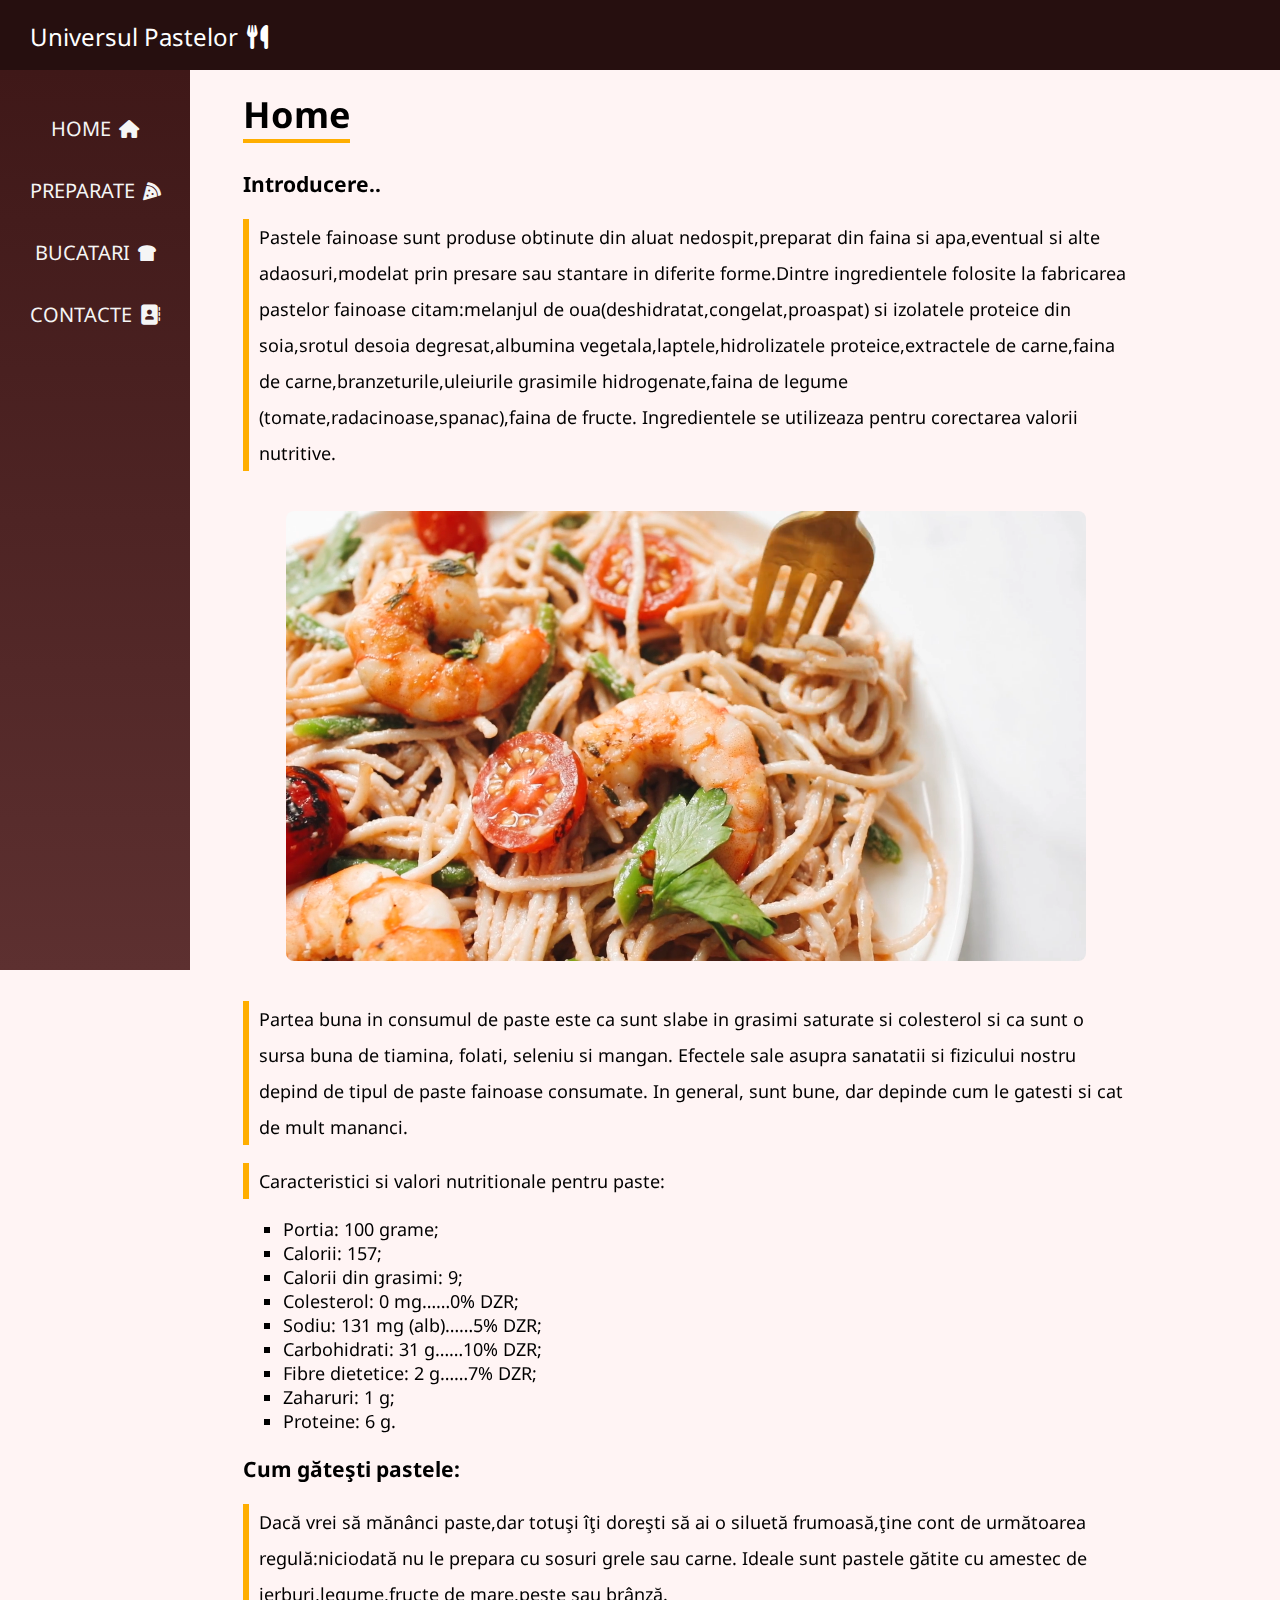
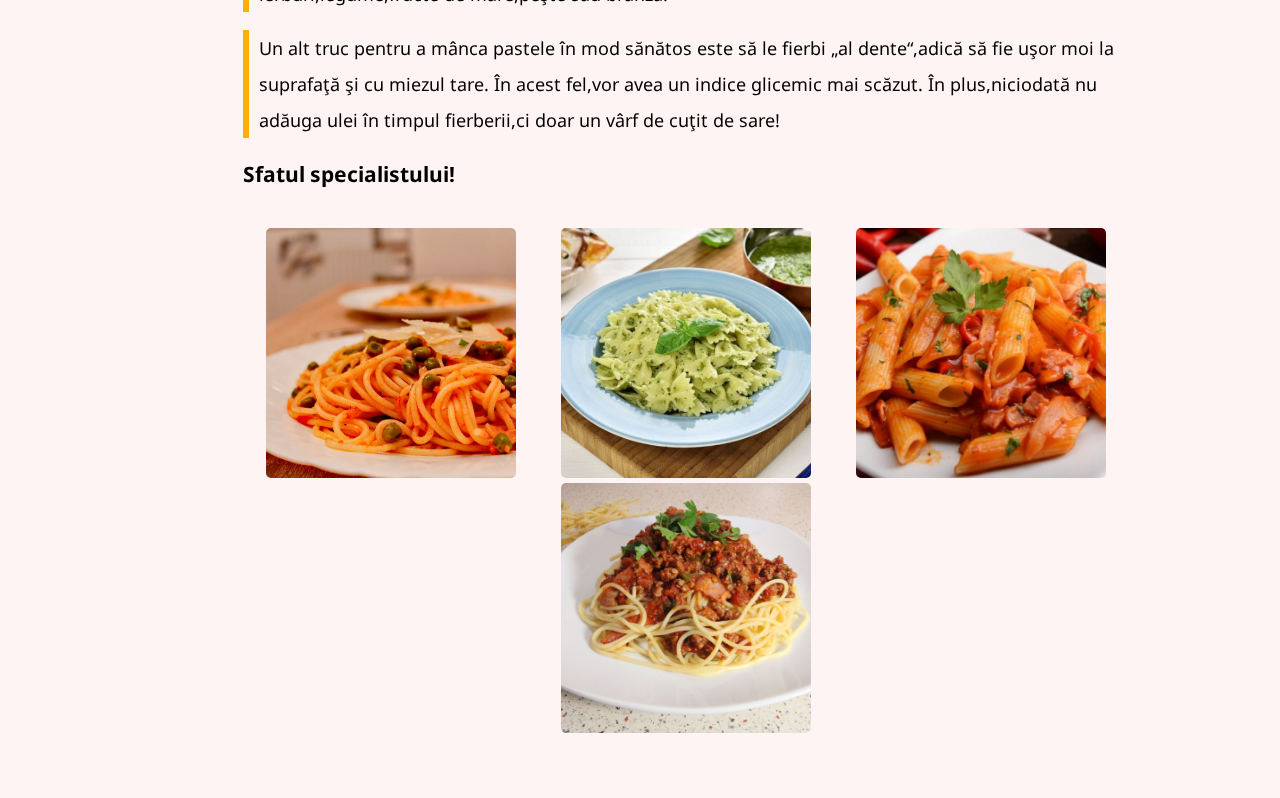
<file: index.html>
<!DOCTYPE html>
<html>
<head>
           <meta charset="UTF-8" />
           
           <link rel="stylesheet"  type="text/css" href="css/style.css" />
           

           <meta name="viewport" content="width=device-width, initial-scale=1.0" />

           <link rel='stylesheet' href='https://cdnjs.cloudflare.com/ajax/libs/font-awesome/4.7.0/css/font-awesome.min.css' /> 

           <link rel="stylesheet" href="https://cdnjs.cloudflare.com/ajax/libs/font-awesome/6.0.0/css/all.min.css" integrity="sha512-9usAa10IRO0HhonpyAIVpjrylPvoDwiPUiKdWk5t3PyolY1cOd4DSE0Ga+ri4AuTroPR5aQvXU9xC6qOPnzFeg==" crossorigin="anonymous" referrerpolicy="no-referrer" />
           
           <link rel='stylesheet' href='https://cdnjs.cloudflare.com/ajax/libs/font-awesome/4.7.0/css/font-awesome.min.css' />        
           
           <link rel='stylesheet' href='https://cdnjs.cloudflare.com/ajax/libs/font-awesome/4.7.0/css/font-awesome.min.css' />     
           
         <link rel="stylesheet" href="https://use.fontawesome.com/releases/v5.5.0/css/all.css" integrity="sha384-B4dIYHKNBt8Bc12p+WXckhzcICo0wtJAoU8YZTY5qE0Id1GSseTk6S+L3BlXeVIU" crossorigin="anonymous" /> 
         
         <link rel="stylesheet" href="https://use.fontawesome.com/releases/v5.5.0/css/all.css" integrity="sha384-B4dIYHKNBt8Bc12p+WXckhzcICo0wtJAoU8YZTY5qE0Id1GSseTk6S+L3BlXeVIU" crossorigin="anonymous" />                       

           
      <title>Universul Pastelor</title>

  
</head>
<body>

<header>
  <a href="index.html">
    Universul Pastelor
    <i class='fa fa-cutlery logo'></i>
  </a>

  <i id="menu-btn" class="fas fa-bars" onclick="show()"></i>

 </header>

   <div class="page-container">


             <aside id="side-menu">
        
                   <a href="index.html">Home
                  <i class='fa-solid fa-house logo'></i>
                 </a>
      
                 <a href="pages/preparate.html">Preparate
                  <i class='fas fa-pizza-slice logo'></i>
                 </a>
                        
                 <a href="pages/bucatari.html">Bucatari
                   <i class='fas fa-bread-slice logo'></i>
                </a>
  
                 <a href="pages/contacte.html">Contacte
                  <i class='fa fa-address-book logo'></i>

                  <div class="animation start-home"></div>
                 </a>

              
              </aside>
         <main> 

       <h1 class="title">Home</h1>
       <h3>Introducere..</h3>
       <p>
        Pastele fainoase sunt produse obtinute din aluat nedospit,preparat din faina si apa,eventual si alte adaosuri,modelat prin presare sau stantare in diferite forme.Dintre ingredientele folosite la fabricarea pastelor fainoase citam:melanjul de oua(deshidratat,congelat,proaspat) si izolatele proteice din soia,srotul desoia degresat,albumina vegetala,laptele,hidrolizatele proteice,extractele de carne,faina de carne,branzeturile,uleiurile grasimile hidrogenate,faina de legume (tomate,radacinoase,spanac),faina de fructe. Ingredientele se utilizeaza pentru corectarea valorii nutritive.
       </p>
  <video class="intro-video" muted autoplay loop src="resources/Video satisfacator cu paste.mp4"></video>

  <p>
    Partea buna in consumul de paste este ca sunt slabe in grasimi saturate si colesterol si ca sunt o sursa buna de tiamina, folati, seleniu si mangan. Efectele sale asupra sanatatii si fizicului nostru depind de tipul de paste fainoase consumate. In general, sunt bune, dar depinde cum le gatesti si cat de mult mananci.
    <p>Caracteristici si valori nutritionale pentru paste:</p>
    <ul type="square">

    <li>Portia: 100 grame;</li>
    
    <li>Calorii: 157;</li>
    
    <li>Calorii din grasimi: 9;</li>

<li>Colesterol: 0 mg……0% DZR;</li>

<li>Sodiu: 131 mg (alb)……5% DZR;</li>

<li>Carbohidrati: 31 g……10% DZR;</li>

<li>Fibre dietetice: 2 g……7% DZR;</li>

<li>Zaharuri: 1 g;</li>

<li>Proteine: 6 g.</li>
</ul>
  
</p>

<p>
  <h3>Cum găteşti pastele:</h3>

<p>Dacă vrei să mănânci paste,dar totuşi îţi doreşti să ai o siluetă frumoasă,ţine cont de următoarea regulă:niciodată nu le prepara cu sosuri grele sau carne. Ideale sunt pastele gătite cu amestec de ierburi,legume,fructe de mare,peşte sau brânză.</p>

<p>Un alt truc pentru a mânca pastele în mod sănătos este să le fierbi „al dente“,adică să fie uşor moi la suprafaţă şi cu miezul tare. În acest fel,vor avea un indice glicemic mai scăzut. În plus,niciodată nu adăuga ulei în timpul fierberii,ci doar un vârf de cuţit de sare!</p>

<h3>Sfatul specialistului!</h3>
</p>
  <div class="gallery">
    <a target="_blank" href="images/paste.jpg">
      <img src="images/paste.jpg">
    </a>
    <a target="_blank" href="images/paste-cu-sos-verde.jpg">
      <img src="images/paste-cu-sos-verde.jpg">
      <a target="_blank" href="images/paste-cu-sos.jpg">
        <img src="images/paste-cu-sos.jpg">
        <a target="_blank" href="images/spaghete.jpg">
          <img src="images/spaghete.jpg">

  </div>
  
</main>

</div>




<script src="js/main.js"></script>

</body>
</html>
</file>
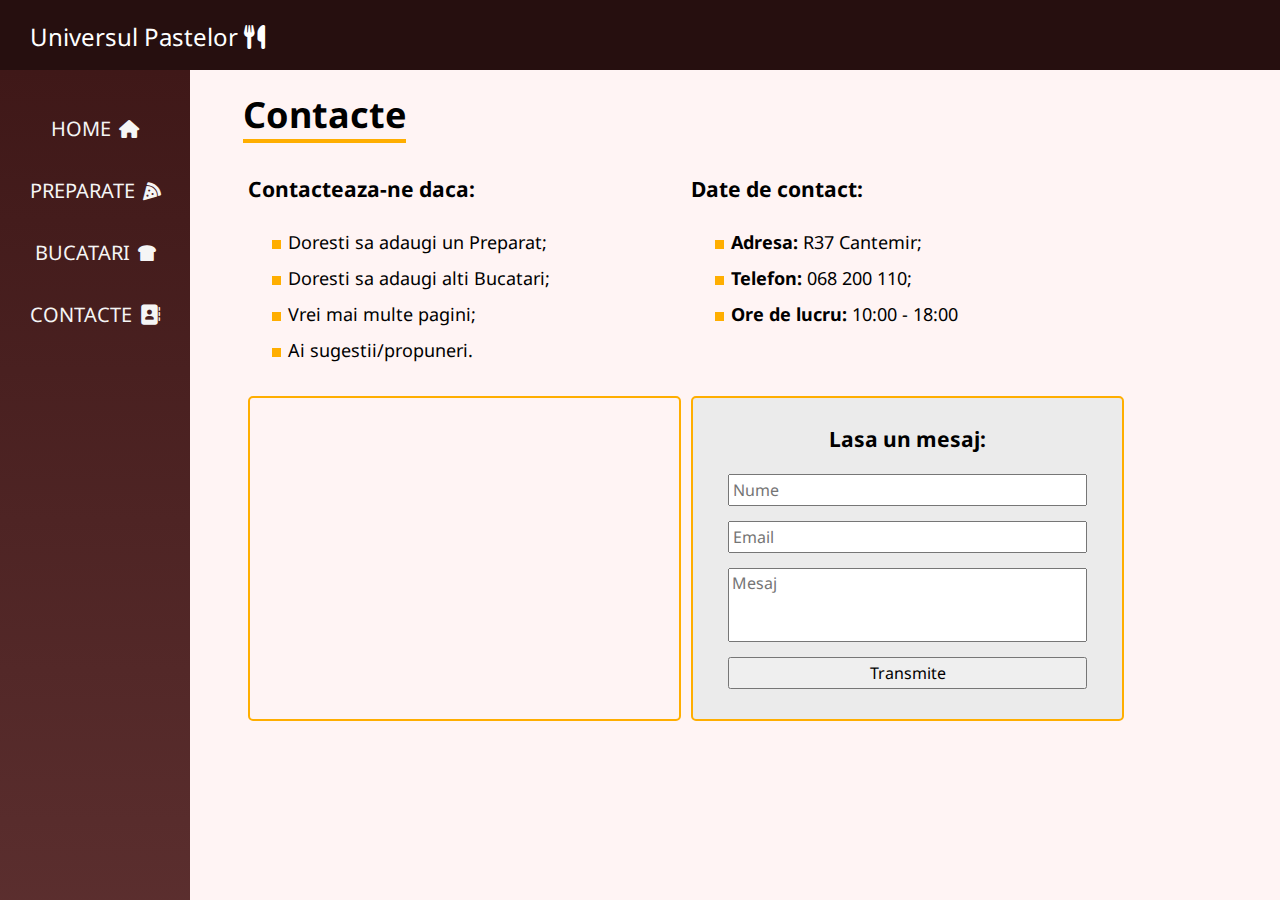
<file: pages/contacte.html>
<!DOCTYPE html>
<html>
<head>
          <meta charset="UTF-8" />           
           <link rel="stylesheet"  type="text/css" href="../css/style.css" />
           <meta name="viewport" content="width=device-width, initial-scale=1.0" />
          <link rel='stylesheet' href='https://cdnjs.cloudflare.com/ajax/libs/font-awesome/4.7.0/css/font-awesome.min.css'>          
          <link rel="stylesheet" href="https://cdnjs.cloudflare.com/ajax/libs/font-awesome/6.0.0/css/all.min.css" integrity="sha512-9usAa10IRO0HhonpyAIVpjrylPvoDwiPUiKdWk5t3PyolY1cOd4DSE0Ga+ri4AuTroPR5aQvXU9xC6qOPnzFeg==" crossorigin="anonymous" referrerpolicy="no-referrer" />           
           <link rel='stylesheet' href='https://cdnjs.cloudflare.com/ajax/libs/font-awesome/4.7.0/css/font-awesome.min.css'>                 
           <link rel='stylesheet' href='https://cdnjs.cloudflare.com/ajax/libs/font-awesome/4.7.0/css/font-awesome.min.css'>              
         <link rel="stylesheet" href="https://use.fontawesome.com/releases/v5.5.0/css/all.css" integrity="sha384-B4dIYHKNBt8Bc12p+WXckhzcICo0wtJAoU8YZTY5qE0Id1GSseTk6S+L3BlXeVIU" crossorigin="anonymous">       
         <link rel="stylesheet" href="https://use.fontawesome.com/releases/v5.5.0/css/all.css" integrity="sha384-B4dIYHKNBt8Bc12p+WXckhzcICo0wtJAoU8YZTY5qE0Id1GSseTk6S+L3BlXeVIU" crossorigin="anonymous">                               
      <title>Universul pastelor</title> 
</head>
<body>
<header>
  <a href="../index.html">
    Universul Pastelor
    <i class='fa fa-cutlery'></i>
  </a>
  <i id="menu-btn" class="fas fa-bars" onclick="show()"></i>
 </header>
   <div class="page-container">
             <aside id="side-menu">
                 <a href="../index.html">Home
                   <i class='fa-solid fa-house logo'></i>
                </a>  
                <a href="preparate.html">Preparate
                  <i class='fas fa-pizza-slice logo'></i>
                </a>
                <a href="bucatari.html">Bucatari
                  <i class='fas fa-bread-slice logo'></i>
                 </a>                
                 <a href="contacte.html">Contacte
                  <i class='fa fa-address-book logo'></i>
                 </a>
              </aside>
         <main> 
       <h1 class="title">Contacte</h1>
       <div class="row">
        <div class="col-50">
    <h3>Contacteaza-ne daca:</h3>
    <ul class="contact-list">
      <li>Doresti sa adaugi un Preparat;</li>
      <li>Doresti sa adaugi alti Bucatari;</li>
      <li>Vrei mai multe pagini;</li>
      <li>Ai sugestii/propuneri.</li>
    </ul>
  </div>
  <div class="col-50">
 <h3>Date de contact:</h3>
 <ul class="contact-list">
   <li><b>Adresa:</b> R37 Cantemir;</li>
   <li><b>Telefon:</b> 068 200 110;</li>
   <li><b>Ore de lucru:</b> 10:00 - 18:00</li>
 </ul>
  </div>


       </div>

       <div class="row">
         <div class="col-50">
          <iframe class="map"
           src="https://www.google.com/maps/embed?pb=!1m18!1m12!1m3!1d1339.41686706261!2d28.198314027226843!3d46.28342821347706!2m3!1f0!2f0!3f0!3m2!1i1024!2i768!4f13.1!3m3!1m2!1s0x40b6053ec5dba2e5%3A0x38500f474a1f8622!2sGimnaziul%20Mihai%20Eminescu%2C%20R37%2C%20Cantemir%2C%20Moldova!5e0!3m2!1sro!2s!4v1646466465515!5m2!1sro!2s" allowfullscreen="" loading="lazy"></iframe>
        
         </div>
         <div class="col-50">
           <div class="contact-form">
             <form>
               <h3 class="centered">Lasa un mesaj:</h3>
               <input type="text" placeholder="Nume" required />
               <input type="email" placeholder="Email" required />
               <textarea rows="3" placeholder="Mesaj" required></textarea>
               <input type="submit" value="Transmite" />
             </form>
           </div>
         </div>
       </div>




</main>

</div>




<script src="../js/main.js"></script>

</body>
</html>
</file>
<file: css/style.css>
@import url('https://fonts.googleapis.com/css2?family=Noto+Sans:ital,wght@0,700;1,700&display=swap');


*{
  box-sizing: border-box;
}

::-webkit-scrollbar {
  width: 6px;
}

::-webkit-scrollbar-thumb  {
  background: gray;
  border-radius: 8px;
}

body {
       margin: 0;
    background-color: #fff4f4;
    font-size: 18px;
    font-family: 'Noto Sans', sans-serif;
}



header {
  height: 70px;
  background-color: #260f0f;
  position: fixed;
  width: 100%;
  padding-top: 20px;
  padding-left: 30px;
  font-size: 24px;

}

  header a {
    color:white;
    text-decoration: none;
  }
.page-container {
  min-height: 100vh;
  padding-top: 70px;
}

  main {
      margin: 10px 10% 60px 220px;
      padding: 0px 23px;
  }

 aside {
   width: 190px;
   height: 100vh;
   position: fixed;
   background: linear-gradient(to bottom, #3f1818, #5d3030);
   padding-top: 10px;
   font-size: 20px;
 }

aside a {
  display: block;
  color: #f5f5f5;
  text-transform: uppercase;
  text-decoration: none;
  text-align: center;
  margin-top: 35px;
}




.logo {
  margin-left: 3px;
  font-size: 18px;
  text-align: center;
}
p {
     line-height: 200%;
     border-left: 6px solid #ffae00;
     padding-left: 10px;

}

div.box {
  text-align: center;
}

.row {
  overflow: auto;
}

[class^="col-"] {
   float: left;
   padding: 5px;
}

.col-10 {width: 10%;}
.col-20 {width: 20%;}
.col-30 {width: 30%;}
.col-40 {width: 40%;}
.col-50 {width: 50%;}
.col-60 {width: 60%;}
.col-70 {width: 70%;}
.col-80 {width: 80%;}
.col-90 {width: 90%;}
.col-100 {width: 100%;}



.title {
  border-bottom: 4px solid #ffae00;
  margin-bottom: 5px;
  margin-top: 10px;
  display: inline-block;
}

.intro-video {
    display: block;
    max-height: 50vh;
    margin: 40px auto;
    max-width: 100%;
    border-radius: 8px;
}

.gallery {
  display: flex;
  justify-content: space-around;
  flex-wrap: wrap;
  margin-top: 40px;
}

.gallery img {
  width: 250px;
  height: 250px;
  object-fit: cover;
  border-radius: 5px;
  transition: all 0.3s;
}

.gallery img:hover {
  transform: scale(1.07);
  transition: all 0.3s;
}

.row-event {
  margin-top: 20px;
}

.event {
  padding: 0px 15px 15px 15px;
  background-color: #e9e9e9;
  border-radius: 10px;
  border: 2px solid #ffae00;
  height: 250px;
  overflow-y: scroll;
}

.img {
  display: flex;
  justify-content: space-around;
  flex-wrap: wrap;
  margin-top: 30px;
}

.contact-list {
  line-height: 200%;
  list-style: linear-gradient(#ffae00, #ffae00);
}

.map {
  width: 100%;
  max-width: 480px;
  height: 325px;
  border-radius: 5px;
  border: 2px solid #ffae00;
}

.centered {
  text-align: center;
}

.contact-form {
  background-color: rgb(235, 235, 235);
  border-radius: 5px;
  border: 2px solid #ffae00;
  max-width: 480px;
  padding: 5px 15px 30px 15px ;
}

.contact-form input, .contact-form textarea {
  display: block;
  width: 90%;
  margin: 15px auto 0px auto;
  resize: none;
  font-family: inherit;
  padding: 3px;
  font-size: 16px;
}

#menu-btn {
  color: white;
  font-size: 28px;
  position: absolute;
  top: 22px;
  right: 25px;
  display: none;
}

.show {
  display: block !important;
}

@media (max-width: 768px) {
  
  body {
    font-size: 16px;
  }

  [class^="col-"] {
    width: 100%;
 }

 main {
   margin: 0px;
   padding: 10px 15px 20px 15px;
 }

 aside {
   display: none;
   height: auto;
   width: 100%;
   padding-top: 0px;
   padding-bottom: 25px;
 }

 .gallery img {
   width: 130px;
   height: 130px;
 }

 #menu-btn {
   display: block;
 }

}
</file>
